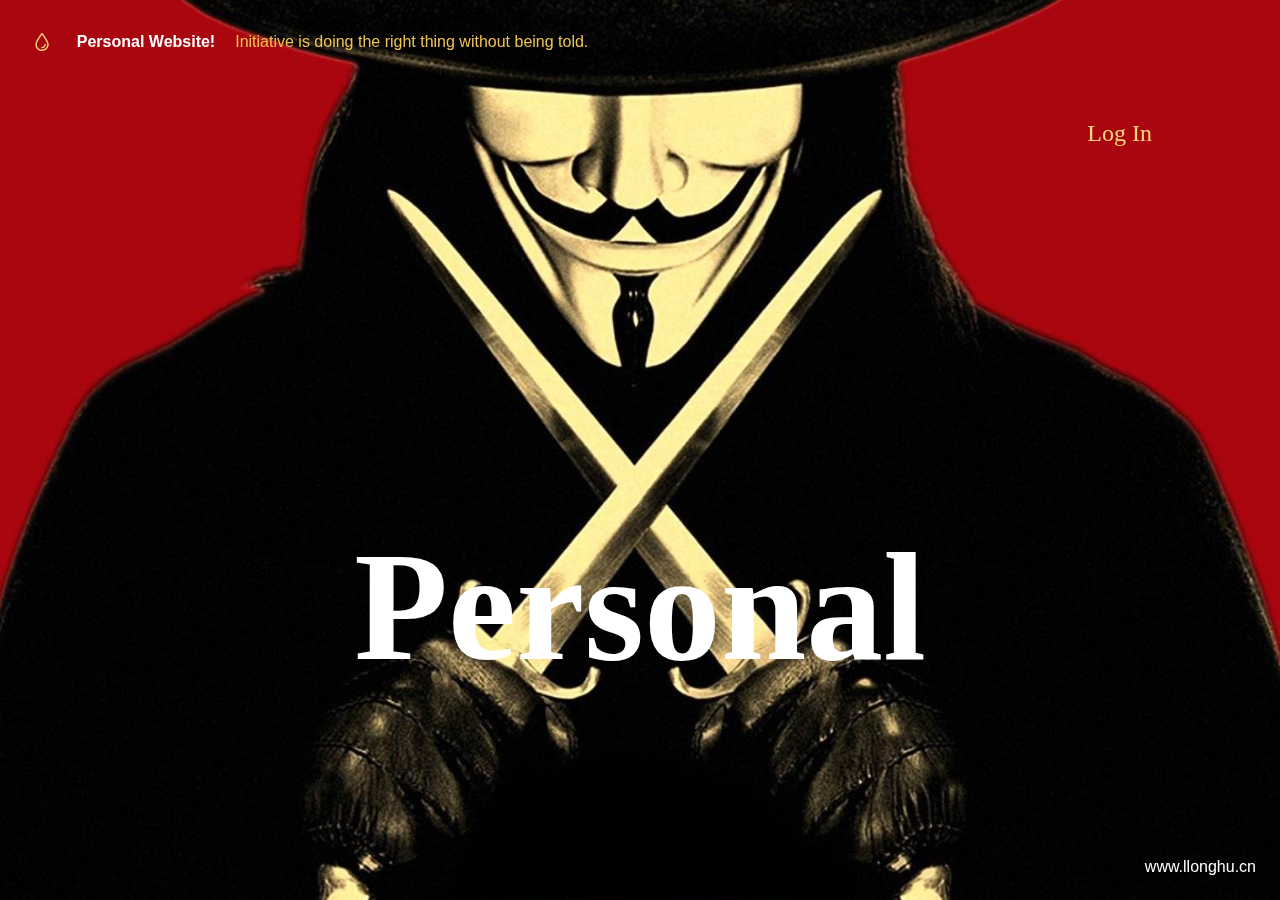
<file: index.html>
<!DOCTYPE html>
<html lang="zh">
<head>
	<meta charset="UTF-8">
	<meta http-equiv="X-UA-Compatible" content="IE=edge,chrome=1"> 
	<meta name="viewport" content="width=device-width, initial-scale=1.0">
	<title>PersonalResume</title>
	<link rel="stylesheet" type="text/css" href="css/base.css" />
	<link rel="stylesheet" type="text/css" href="css/demo1.css" />
	<link rel="shortcut icon" href="img/logo.PNG" type="image/x-icon" /> 
	<script>document.documentElement.className="js";var supportsCssVars=function(){var e,t=document.createElement("style");return t.innerHTML="root: { --tmp-var: bold; }",document.head.appendChild(t),e=!!(window.CSS&&window.CSS.supports&&window.CSS.supports("font-weight","var(--tmp-var)")),t.parentNode.removeChild(t),e};supportsCssVars()||alert("Please view this demo in a modern browser that supports CSS Variables.");</script>
</head>
	<body class="demo-1 loading">
		<svg class="hidden">
			<symbol id="icon-arrow" viewBox="0 0 24 24">
				<title>arrow</title>
				<polygon points="6.3,12.8 20.9,12.8 20.9,11.2 6.3,11.2 10.2,7.2 9,6 3.1,12 9,18 10.2,16.8 "/>
			</symbol>
			<symbol id="icon-drop" viewBox="0 0 24 24">
				<title>drop</title>
				<path d="M12,21c-3.6,0-6.6-3-6.6-6.6C5.4,11,10.8,4,11.4,3.2C11.6,3.1,11.8,3,12,3s0.4,0.1,0.6,0.3c0.6,0.8,6.1,7.8,6.1,11.2C18.6,18.1,15.6,21,12,21zM12,4.8c-1.8,2.4-5.2,7.4-5.2,9.6c0,2.9,2.3,5.2,5.2,5.2s5.2-2.3,5.2-5.2C17.2,12.2,13.8,7.3,12,4.8z"/><path d="M12,18.2c-0.4,0-0.7-0.3-0.7-0.7s0.3-0.7,0.7-0.7c1.3,0,2.4-1.1,2.4-2.4c0-0.4,0.3-0.7,0.7-0.7c0.4,0,0.7,0.3,0.7,0.7C15.8,16.5,14.1,18.2,12,18.2z"/>
			</symbol>
			<symbol id="icon-github" viewBox="0 0 32.6 31.8">
				<title>github</title>
				<path d="M16.3,0C7.3,0,0,7.3,0,16.3c0,7.2,4.7,13.3,11.1,15.5c0.8,0.1,1.1-0.4,1.1-0.8c0-0.4,0-1.4,0-2.8c-4.5,1-5.5-2.2-5.5-2.2c-0.7-1.9-1.8-2.4-1.8-2.4c-1.5-1,0.1-1,0.1-1c1.6,0.1,2.5,1.7,2.5,1.7c1.5,2.5,3.8,1.8,4.7,1.4c0.1-1.1,0.6-1.8,1-2.2c-3.6-0.4-7.4-1.8-7.4-8.1c0-1.8,0.6-3.2,1.7-4.4C7.4,10.7,6.8,9,7.7,6.8c0,0,1.4-0.4,4.5,1.7c1.3-0.4,2.7-0.5,4.1-0.5c1.4,0,2.8,0.2,4.1,0.5c3.1-2.1,4.5-1.7,4.5-1.7c0.9,2.2,0.3,3.9,0.2,4.3c1,1.1,1.7,2.6,1.7,4.4c0,6.3-3.8,7.6-7.4,8c0.6,0.5,1.1,1.5,1.1,3c0,2.2,0,3.9,0,4.5c0,0.4,0.3,0.9,1.1,0.8c6.5-2.2,11.1-8.3,11.1-15.5C32.6,7.3,25.3,0,16.3,0z"/>
			</symbol>
		</svg>
		<main>
			<div class="message">对不起，你的浏览器不支持 clip-path 属性！</div>
			<div class="content content--fixed">
				<header class="codrops-header">
					<div class="codrops-links">
						<a class="codrops-icon codrops-icon--drop" href="http://www.llonghu.cn/" title="首页"><svg class="icon icon--drop"><use xlink:href="#icon-drop"></use></svg></a>
					</div>
					<h1 class="codrops-header__title">Personal Website!</h1>
					<span class="info">Initiative is doing the right thing without being told.</span><!--主动性就是在没有人告诉时做正确的事情. -->
				</header>
				<nav class="demos">
					<a class="demo demo--current" href="index.html"><span>www.llonghu.cn</span></a>
				</nav>
			</div>
			<div class="content">
				<div class="glitch">
					<div class="glitch__img"></div>
					<div class="glitch__img"></div>
					<div class="glitch__img"></div>
					<div class="glitch__img"></div>
					<div class="glitch__img"></div>
				</div>
				<h2 class="content__title">Personal</h2>
				<p class="content__text"><a href="index1.html">Log In</a></p>
			</div>
		</main>
		<script src="js/imagesloaded.pkgd.min.js"></script>
		<script src="js/demo.js"></script>
</body>
</html>
</file>
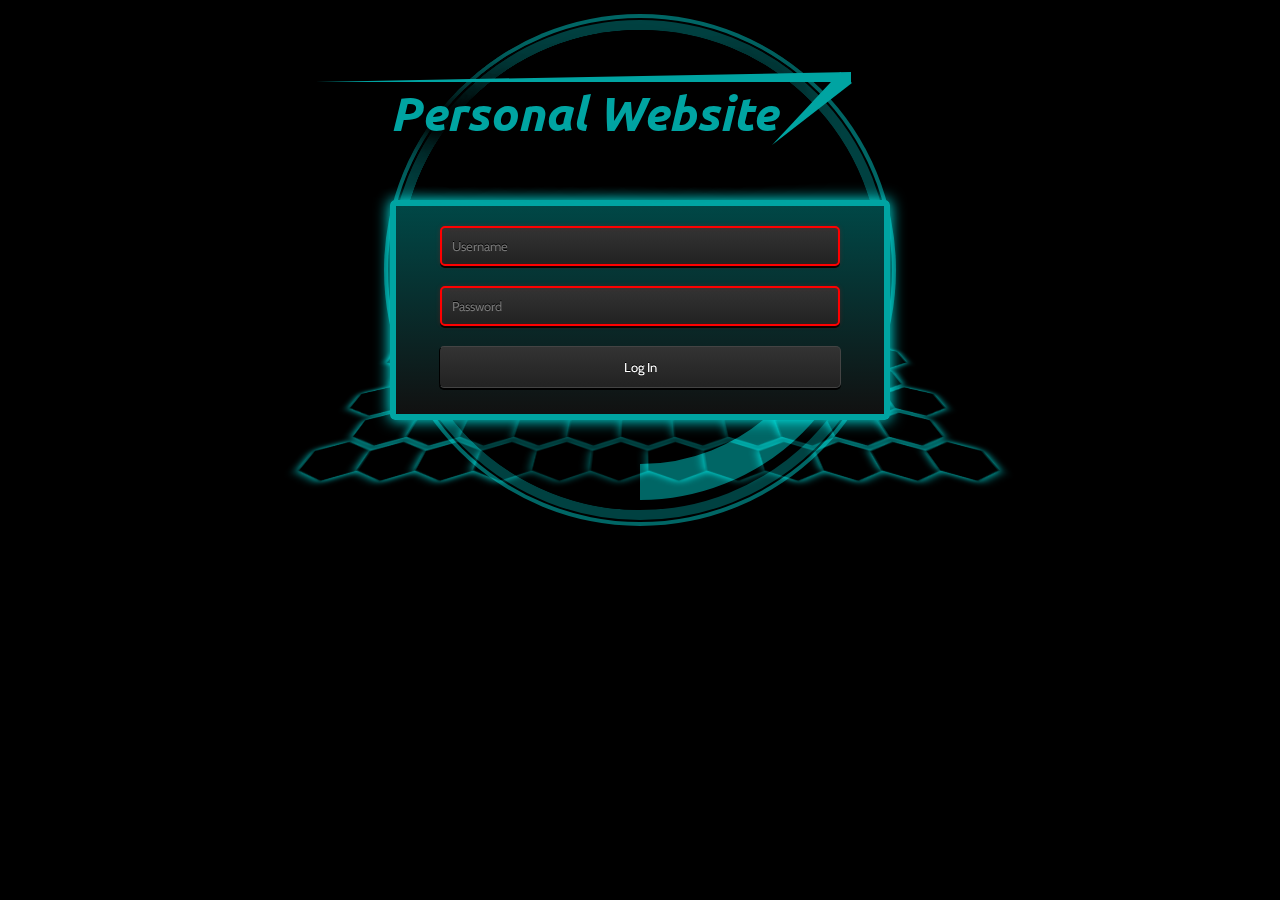
<file: index1.html>
<!doctype html>
<html lang="zh">
<head>
	<meta charset="UTF-8">
	<meta http-equiv="X-UA-Compatible" content="IE=edge,chrome=1"> 
	<meta name="viewport" content="width=device-width, initial-scale=1.0">
	<title>Personal Website</title>
	<link rel="stylesheet" type="text/css" href="css/normalize.css" />
	<link rel="stylesheet" type="text/css" href="css/default.css">
	<script src='js/prefixfree.min.js'></script>
	<link rel="stylesheet" type="text/css" href="css/styles.css">
	<link rel="shortcut icon" href="img/logo.PNG" type="image/x-icon" /> 
	<script type="text/javascript" src="js/jquery.js" ></script>
</head>
<body>
<div id="logo"> 
  <h1 class="hogo"><i>Personal Website</i></h1>
</div> 
<section class="stark-login">
  <form>	
    <div id="fade-box">
      <input type="text" name="username" id="username" placeholder="Username" required>
        <input type="password" name="password" id="password" placeholder="Password" required>
          <button class="btn1" type="button">Log In</button> 
        </div>
      </form>
      <div class="hexagons">
        <span>&#x2B22;</span>
        <span>&#x2B22;</span>
        <span>&#x2B22;</span>
        <span>&#x2B22;</span>
        <span>&#x2B22;</span>
        <span>&#x2B22;</span>
        <span>&#x2B22;</span>
        <span>&#x2B22;</span>
        <span>&#x2B22;</span>
        <span>&#x2B22;</span>
        <span>&#x2B22;</span>
        <span>&#x2B22;</span>
        <br>
          <span>&#x2B22;</span>
          <span>&#x2B22;</span>
          <span>&#x2B22;</span>
          <span>&#x2B22;</span>
          <span>&#x2B22;</span>
          <span>&#x2B22;</span>
          <span>&#x2B22;</span>
          <span>&#x2B22;</span>
          <span>&#x2B22;</span>
          <span>&#x2B22;</span>
          <span>&#x2B22;</span>
          <br>
            <span>&#x2B22;</span>
            <span>&#x2B22;</span>
            <span>&#x2B22;</span>
            <span>&#x2B22;</span> 
            <span>&#x2B22;</span>
            <span>&#x2B22;</span>
            <span>&#x2B22;</span>
            <span>&#x2B22;</span>
            <span>&#x2B22;</span>
            <span>&#x2B22;</span>
            <span>&#x2B22;</span>
            <span>&#x2B22;</span>
            
            <br>
              <span>&#x2B22;</span>
              <span>&#x2B22;</span>
              <span>&#x2B22;</span>
              <span>&#x2B22;</span>
              <span>&#x2B22;</span>
              <span>&#x2B22;</span>
              <span>&#x2B22;</span>
              <span>&#x2B22;</span>
              <span>&#x2B22;</span>
              <span>&#x2B22;</span>
              <span>&#x2B22;</span>
              <br>
                <span>&#x2B22;</span>
                <span>&#x2B22;</span>
                <span>&#x2B22;</span>
                <span>&#x2B22;</span>
                <span>&#x2B22;</span>
                <span>&#x2B22;</span>
                <span>&#x2B22;</span>
                <span>&#x2B22;</span>
                <span>&#x2B22;</span>
                <span>&#x2B22;</span>
                <span>&#x2B22;</span>
                <span>&#x2B22;</span>
              </div>      
        </section> 
    
        <div id="circle1">
          <div id="inner-cirlce1">
            <h2> </h2>
          </div>
        </div>
    <ul>
      <li></li>
      <li></li>
      <li></li>
      <li></li>
      <li></li>
    </ul>
	<header class="htmleaf-header">
		</header>
</body>
<script type="text/javascript">
	$(function () {
		$(".btn1").click(function(){
			var username = document.getElementById('username').value;
			var password = document.getElementById('password').value;
				if(username != 'llh') {
					alert("用户名不正确！");
				} else if(password != 'llonghu') {
					alert("密码不正确！");
				} else {
					location.href = "index2.html"
				}
		});
	})
</script>

</html>
</file>
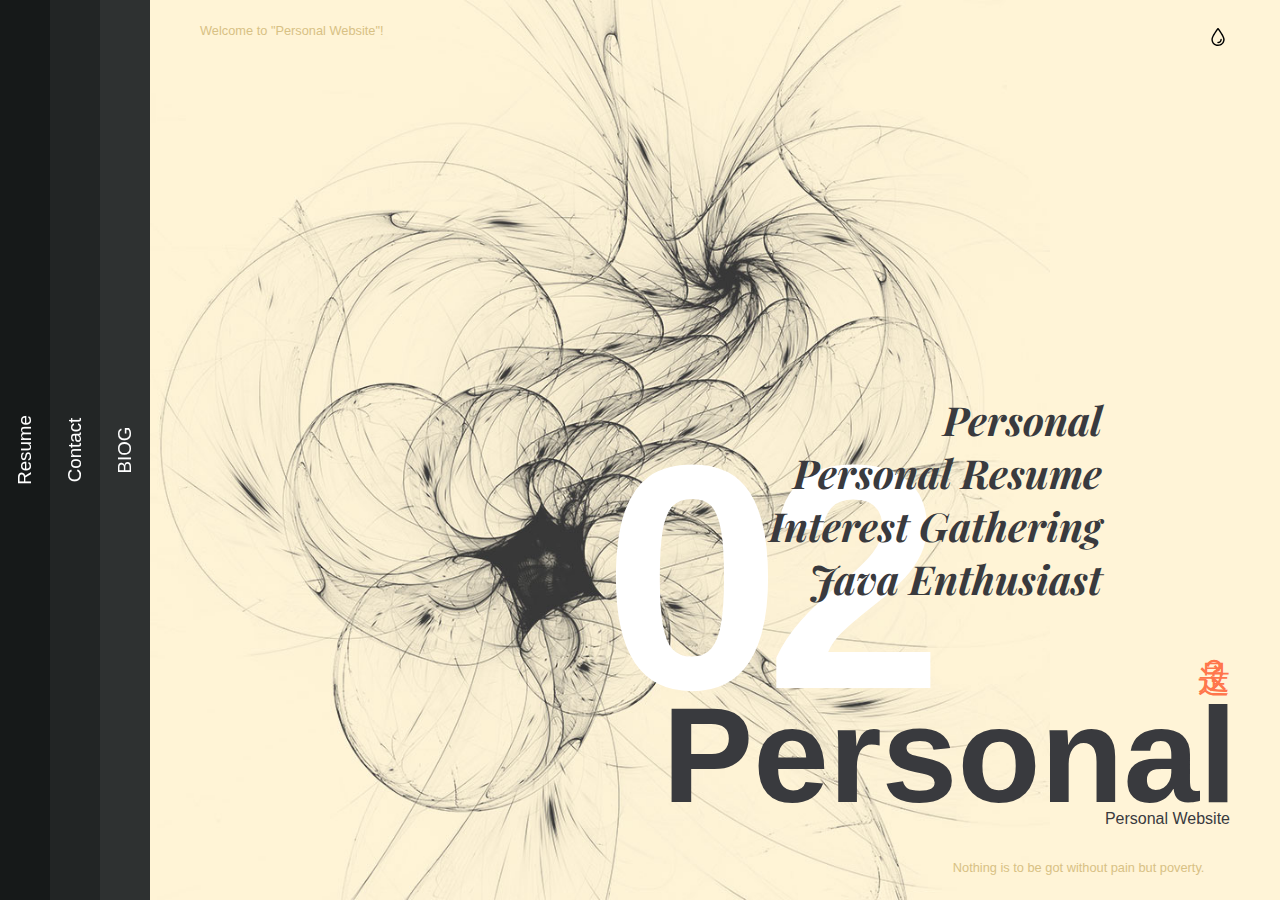
<file: index2.html>
<!DOCTYPE html>
<html lang="zh">
<head>
	<meta charset="UTF-8">
	<meta http-equiv="X-UA-Compatible" content="IE=edge,chrome=1"> 
	<meta name="viewport" content="width=device-width, initial-scale=1.0">
	<title>Personal Website</title>
	<link href="https://fonts.googleapis.com/css?family=Playfair+Display:700i" rel="stylesheet">
	<link rel="stylesheet" type="text/css" href="css/normalize.css" />
	<link rel="stylesheet" type="text/css" href="css/demo4.css" />
	<link rel="stylesheet" type="text/css" href="css/component.css" />
	<link rel="shortcut icon" href="img/logo.PNG" type="image/x-icon" /> 
	<script>document.documentElement.className = 'js';</script>
</head>
<body class="demo-2">
	<svg class="hidden">
		<symbol id="icon-arrow" viewBox="0 0 24 24">
			<title>arrow</title>
			<polygon points="6.3,12.8 20.9,12.8 20.9,11.2 6.3,11.2 10.2,7.2 9,6 3.1,12 9,18 10.2,16.8 "/>
		</symbol>
		<symbol id="icon-drop" viewBox="0 0 24 24">
			<title>drop</title>
			<path d="M12,21c-3.6,0-6.6-3-6.6-6.6C5.4,11,10.8,4,11.4,3.2C11.6,3.1,11.8,3,12,3s0.4,0.1,0.6,0.3c0.6,0.8,6.1,7.8,6.1,11.2C18.6,18.1,15.6,21,12,21zM12,4.8c-1.8,2.4-5.2,7.4-5.2,9.6c0,2.9,2.3,5.2,5.2,5.2s5.2-2.3,5.2-5.2C17.2,12.2,13.8,7.3,12,4.8z"/><path d="M12,18.2c-0.4,0-0.7-0.3-0.7-0.7s0.3-0.7,0.7-0.7c1.3,0,2.4-1.1,2.4-2.4c0-0.4,0.3-0.7,0.7-0.7c0.4,0,0.7,0.3,0.7,0.7C15.8,16.5,14.1,18.2,12,18.2z"/>
		</symbol>
		<symbol id="icon-caret" viewBox="0 0 24 24">
			<title>caret</title>
			<polygon points="15.7,16.6 11.1,12 15.7,7.4 14.3,6 8.3,12 14.3,18"/>
		</symbol>
		<symbol id="icon-menu" viewBox="0 0 24 24">
			<title>menu</title>
			<path d="M23.8,6H0.1V3h23.7V6z M23.8,10.5H0.1v3h23.7V10.5z M14.2,18h-14v3h14V18z"/>
		</symbol>
		<symbol id="icon-cross" viewBox="0 0 24 24">
			<title>cross</title>
			<path d="M14.1,12l7.3,7.3l-2.1,2.1L12,14.1l-7.3,7.3l-2.1-2.1L9.9,12L2.6,4.7l2.1-2.1L12,9.9l7.3-7.3l2.1,2.1L14.1,12z"/>
		</symbol>
	</svg>
	<main class="view">
		<div class="content">
			<div class="deco">
				<p class="deco__text">Welcome to "Personal Website"!</p>
			</div>
			<header class="codrops-header">
				<div class="codrops-links">
					<button class="btn btn--menu">
						<svg class="icon icon--menu"><use xlink:href="#icon-menu"></use></svg>
						<svg class="icon icon--cross"><use xlink:href="#icon-cross"></use></svg>
					</button>
					<a class="codrops-icon codrops-icon--drop" href="index.html" title="首页"><svg class="icon icon--drop"><use xlink:href="#icon-drop"></use></svg></a>
				</div>
				<p class="codrops-header__info">Personal<br/>Personal Resume<br/>Interest Gathering<br/>Java Enthusiast</p>
				<span class="codrops-header__deco">这是？</span>
				<h1 class="codrops-header__title">Personal</h1>
				<p class="codrops-header__tagline">Personal Website</p>
				<nav class="demos">
					<span class="demos__text">Nothing is to be got without pain but poverty.</span>
				</nav>
			</header>
		</div>
		<nav class="tabsnav tabsnav--vertical tabsnav--zeru">
			<div class="tabsnav__item">
				<div class="tabsnav__bar"></div>
				<h3 class="tabsnav__title">Resume</h3>
			</div>
			<div class="tabsnav__item">
				<div class="tabsnav__bar"></div>
				<h3 class="tabsnav__title">Contact</h3>
			</div>
			<div class="tabsnav__item">
				<div class="tabsnav__bar"></div>
				<h3 class="tabsnav__title">BIOG</h3>
			</div>
		</nav>
		<div class="tabscontent">
			<div class="tabscontent__item">
				<div class="column">
					<h3 class="column__title">有待开发</h3>
					<h4 class="column__text">&nbsp;&nbsp;尽请期待</h4>
				</div>
				<div class="column">
					<h3 class="column__title">05/22/2017</h3>
					<h4 class="column__text">geocentric</h4>
					<h4 class="column__text">neutrophil</h4>
					<h4 class="column__text">hematocrit</h4>
					<h4 class="column__text">ionization</h4>
					<h4 class="column__text">energetic</h4>
				</div>
			</div>
			<div class="tabscontent__item">
				<div class="column">
					<h3 class="column__title">联系方式</h3>
					<h4 class="column__text">私人邮箱：</h4>
					<h4 class="column__text">&nbsp;&nbsp;llonghu1@163.com</h4>
					<h4 class="column__text">QQ:</h4>
					<h4 class="column__text">&nbsp;&nbsp;3020130690</h4>
				</div>
				<div class="column">
					<h3 class="column__title">如果你能看到这里</h3>
					<h4 class="column__text">&nbsp;那</h4>
					<h4 class="column__text">&nbsp;&nbsp;咱们聊聊</h4>
				</div>
			</div>
			<div class="tabscontent__item">
				<!--<div class="column">
					<h3 class="column__title">03/11/2017</h3>
					<h4 class="column__text">实施</h4>
					<h4 class="column__text">velocity</h4>
					<h4 class="column__text">ionization</h4>
					<h4 class="column__text">geocentric</h4>
					<h4 class="column__text">magnitude</h4>
				</div>-->
				<div class="column">
					<h3 class="column__title">技术博客</h3>
					<a href="https://www.cnblogs.com/javallh"><h4 class="column__text">点击前往</h4></a>
				</div>
				
			</div>
			<button class="btn btn--back"><svg class="icon icon--caret"><use xlink:href="#icon-caret"></use></svg></button>
		</div>
	</main>
	
	<script src="js/anime.min.js"></script>
	<script src="js/enquire.min.js"></script>
	<script src="js/tabsnav.js"></script>
	<script src="js/demo2.js"></script>
</body>
</html>
</file>
<file: css/base.css>
article,aside,details,figcaption,figure,footer,header,hgroup,main,nav,section,summary{display:block;}audio,canvas,video{display:inline-block;}audio:not([controls]){display:none;height:0;}[hidden]{display:none;}html{font-family:sans-serif;-ms-text-size-adjust:100%;-webkit-text-size-adjust:100%;}body{margin:0;}a:focus{outline:thin dotted;}a:active,a:hover{outline:0;}h1{font-size:2em;margin:0.67em 0;}abbr[title]{border-bottom:1px dotted;}b,strong{font-weight:bold;}dfn{font-style:italic;}hr{-moz-box-sizing:content-box;box-sizing:content-box;height:0;}mark{background:#ff0;color:#000;}code,kbd,pre,samp{font-family:monospace,serif;font-size:1em;}pre{white-space:pre-wrap;}q{quotes:"\201C" "\201D" "\2018" "\2019";}small{font-size:80%;}sub,sup{font-size:75%;line-height:0;position:relative;vertical-align:baseline;}sup{top:-0.5em;}sub{bottom:-0.25em;}img{border:0;}svg:not(:root){overflow:hidden;}figure{margin:0;}fieldset{border:1px solid #c0c0c0;margin:0 2px;padding:0.35em 0.625em 0.75em;}legend{border:0;padding:0;}button,input,select,textarea{font-family:inherit;font-size:100%;margin:0;}button,input{line-height:normal;}button,select{text-transform:none;}button,html input[type="button"],input[type="reset"],input[type="submit"]{-webkit-appearance:button;cursor:pointer;}button[disabled],html input[disabled]{cursor:default;}input[type="checkbox"],input[type="radio"]{box-sizing:border-box;padding:0;}input[type="search"]{-webkit-appearance:textfield;-moz-box-sizing:content-box;-webkit-box-sizing:content-box;box-sizing:content-box;}input[type="search"]::-webkit-search-cancel-button,input[type="search"]::-webkit-search-decoration{-webkit-appearance:none;}button::-moz-focus-inner,input::-moz-focus-inner{border:0;padding:0;}textarea{overflow:auto;vertical-align:top;}table{border-collapse:collapse;border-spacing:0;}
*,
*::after,
*::before {
	box-sizing: border-box;
}

html {
	background: #1d2121;
}

body {
	font-family: -apple-system, BlinkMacSystemFont, "Segoe UI", Helvetica, Arial, sans-serif;
	min-height: 100vh;
	color: #57585c;
	color: var(--color-text);
	background-color: #fff;
	background-color: var(--color-bg);
	-webkit-font-smoothing: antialiased;
	-moz-osx-font-smoothing: grayscale;
}

/* Fade effect */
.js body {
	opacity: 0;
	transition: opacity 0.3s;
}

.js body.render {
	opacity: 1;
}

/* Page Loader */
.js .loading::before {
	content: '';
	position: fixed;
	z-index: 100000;
	top: 0;
	left: 0;
	width: 100%;
	height: 100%;
	background: var(--color-bg);
}

.js .loading::after {
	content: '';
	position: fixed;
	z-index: 100000;
	top: 50%;
	left: 50%;
	width: 60px;
	height: 60px;
	margin: -30px 0 0 -30px;
	pointer-events: none;
	border-radius: 50%;
	opacity: 0.4;
	background: var(--color-link);
	animation: loaderAnim 0.7s linear infinite alternate forwards;
}

@keyframes loaderAnim {
	to {
		opacity: 1;
		transform: scale3d(0.5,0.5,1);
	}
}

a {
	text-decoration: none;
	color: var(--color-link);
	outline: none;
}

a:hover,
a:focus {
	color: var(--color-link-hover);
	outline: none;
}

.hidden {
	position: absolute;
	overflow: hidden;
	width: 0;
	height: 0;
	pointer-events: none;
}

.message {
	position: relative;
	z-index: 100;
	padding: 1.5em 1em;
	font-size: 0.85em;
	font-weight: bold;
	text-align: center;
	color: var(--color-bg);
	background: var(--color-text);
}

@supports(-webkit-clip-path: polygon(0 0, 100% 0, 100% 75%, 0 100%)) or (clip-path: polygon(0 0, 100% 0, 100% 75%, 0 100%)) {
	.message {
		display: none;
	}
}

/* Icons */
.icon {
	display: block;
	width: 1.5em;
	height: 1.5em;
	margin: 0 auto;
	fill: currentColor;
}

.icon--keyboard {
	display: none;
}

main {
	position: relative;
	width: 100%;
}

.content {
	position: relative;
	display: flex;
	justify-content: center;
	align-items: center;
	margin: 0 auto;
	min-height: 100vh;
}

.content--fixed {
	position: fixed;
	z-index: 10000;
	top: 0;
	left: 0;
	display: grid;
	align-content: space-between;
	width: 100%;
	max-width: none;
	min-height: 0;
	height: 100vh;
	padding: 1.5em;
	pointer-events: none;
	grid-template-columns: 50% 50%;
	grid-template-rows: auto auto 4em;
	grid-template-areas: 'header header'
	'... ...'
	'github demos';
}

.content--fixed a {
	pointer-events: auto;
}

.content--top {
	padding: 1.5em 2em 1.5em 1.5em;
	justify-content: flex-start;
	min-height: 0;
	position: relative;
}

/* Header */
.codrops-header {
	position: relative;
	z-index: 100;
	display: flex;
	flex-direction: row;
	align-items: flex-start;
	align-items: center;
	align-self: start;
	grid-area: header;
	justify-self: start;
}

.demo-2 .codrops-header {
	justify-self: stretch;
}

.codrops-header__title {
	font-size: 1em;
	font-weight: bold;
	margin: 0;
}

.info {
	margin: 0 0 0 1.25em;
	color: var(--color-info);
}

.github {
	display: block;
	align-self: end;
	grid-area: github;
	justify-self: start;
}

.content--top .github {
	align-self: center;
	margin: 0 1em 0 auto;
}

.demos {
	position: relative;
	display: block;
	align-self: end;
	text-align: right;
	grid-area: demos;
}

.content--top .demos {
	align-self: center;
}

.demo {
	margin: 0 0 0 1em;
}

.demo:hover,
.demo:focus {
	opacity: 0.5;
}

.demo span {
	white-space: nowrap;
	pointer-events: none;
}

a.demo--current {
	pointer-events: none;
	color: var(--color-link-hover);
}

/* Top Navigation Style */
.codrops-links {
	position: relative;
	display: flex;
	justify-content: center;
	margin: 0 1em 0 0;
	text-align: center;
	white-space: nowrap;
}

.codrops-icon {
	display: inline-block;
	margin: 0.15em;
	padding: 0.25em;
}

@media screen and (max-width: 55em) {
	.message {
		display: block;
	}
	.content {
		flex-direction: column;
		height: auto;
		min-height: 0;
	}
	.content--fixed {
		position: relative;
		z-index: 1000;
		display: block;
		padding: 0.85em;
	}
	.codrops-header {
		flex-direction: column;
		align-items: center;
		align-self: center;
	}
	.codrops-header__title {
		font-weight: bold;
		padding-bottom: 0.25em;
		text-align: center;
	}
	.github {
		display: block;
		margin: 1em auto;
	}
	.content--top .github {
	    margin: 1em 0;
	}
	.codrops-links {
		margin: 0;
	}
	.demos {
		text-align: center;
	}
	.demo {
		margin: 0 0.5em;
	}
}
</file>
<file: css/demo1.css>
.demo-1 {
	--color-text: #fff;
	--color-bg: #000;
	--color-link: #f9d77e;
	--color-link-hover: #fff;
	--color-info: #efc453;
	--glitch-width: 100vw;
	--glitch-height: 100vh;
	--gap-horizontal: 10px;
	--gap-vertical: 5px;
	--time-anim: 4s;
	--delay-anim: 2s;
	--blend-mode-1: none;
	--blend-mode-2: none;
	--blend-mode-3: none;
	--blend-mode-4: none;
	--blend-mode-5: overlay;
	--blend-color-1: transparent;
	--blend-color-2: transparent;
	--blend-color-3: transparent;
	--blend-color-4: transparent;
	--blend-color-5: #af4949;
}

.imgloaded .content__title,
.imgloaded .content__text {
	animation-name: glitch-anim-text;
	animation-duration: var(--time-anim);
	animation-timing-function: linear;
	animation-iteration-count: infinite;
}

.content__title {
	font-size: 12vw;
	margin: 35vh 0 0 0;
	position: relative;
	font-family: 'Playfair Display', serif;
	animation-delay: calc(var(--delay-anim) + var(--time-anim) * 0.2);
}

.content__text {
	font-family: 'IM Fell English', serif;
	position: absolute;
	font-size: 1.5em;
	top: 4em;
	right: 10vw;
	max-width: 500px;
	text-align: right;
	font-weight: 400;
	animation-delay: calc(var(--delay-anim) + var(--time-anim) * 0.25);
}

@media screen and (max-width: 55em) {
	.content__text {
		position: relative;
		right: auto;
		top: auto;
		font-size: 1.25em;
		padding: 0 1em;
		text-align: center;
	}
}

/* Glitch styles */
.glitch {
	position: absolute;
	top: 0;
	left: 0;
	width: var(--glitch-width);
	height: var(--glitch-height);
	overflow: hidden;
}

.glitch__img {
	position: absolute;
	top: calc(-1 * var(--gap-vertical));
	left: calc(-1 * var(--gap-horizontal));
	width: calc(100% + var(--gap-horizontal) * 2);
	height: calc(100% + var(--gap-vertical) * 2);
	background: url(../img/3.jpg) no-repeat 50% 0;
	background-color: var(--blend-color-1);
	background-size: cover;
	transform: translate3d(0,0,0);
	background-blend-mode: var(--blend-mode-1);
}

.glitch__img:nth-child(n+2) {
	opacity: 0;
}

.imgloaded .glitch__img:nth-child(n+2) {
	animation-duration: var(--time-anim);
	animation-delay: var(--delay-anim);
	animation-timing-function: linear;
	animation-iteration-count: infinite;
}

.imgloaded .glitch__img:nth-child(2) {
	background-color: var(--blend-color-2);
	background-blend-mode: var(--blend-mode-2);
	animation-name: glitch-anim-1;
}

.imgloaded .glitch__img:nth-child(3) {
	background-color: var(--blend-color-3);
	background-blend-mode: var(--blend-mode-3);
	animation-name: glitch-anim-2;
}

.imgloaded .glitch__img:nth-child(4) {
	background-color: var(--blend-color-4);
	background-blend-mode: var(--blend-mode-4);
	animation-name: glitch-anim-3;
}

.imgloaded .glitch__img:nth-child(5) {
	background-color: var(--blend-color-5);
	background-blend-mode: var(--blend-mode-5);
	animation-name: glitch-anim-flash;
}

/* Animations */

@keyframes glitch-anim-1 {
	0% { 
		opacity: 1;
		transform: translate3d(var(--gap-horizontal),0,0);
		-webkit-clip-path: polygon(0 2%, 100% 2%, 100% 5%, 0 5%);
		clip-path: polygon(0 2%, 100% 2%, 100% 5%, 0 5%);
	}
	2% {
		-webkit-clip-path: polygon(0 15%, 100% 15%, 100% 15%, 0 15%);
		clip-path: polygon(0 15%, 100% 15%, 100% 15%, 0 15%);
	}
	4% {
		-webkit-clip-path: polygon(0 10%, 100% 10%, 100% 20%, 0 20%);
		clip-path: polygon(0 10%, 100% 10%, 100% 20%, 0 20%);
	}
	6% {
		-webkit-clip-path: polygon(0 1%, 100% 1%, 100% 2%, 0 2%);
		clip-path: polygon(0 1%, 100% 1%, 100% 2%, 0 2%);
	}
	8% {
		-webkit-clip-path: polygon(0 33%, 100% 33%, 100% 33%, 0 33%);
		clip-path: polygon(0 33%, 100% 33%, 100% 33%, 0 33%);
	}
	10% {
		-webkit-clip-path: polygon(0 44%, 100% 44%, 100% 44%, 0 44%);
		clip-path: polygon(0 44%, 100% 44%, 100% 44%, 0 44%);
	}
	12% {
		-webkit-clip-path: polygon(0 50%, 100% 50%, 100% 20%, 0 20%);
		clip-path: polygon(0 50%, 100% 50%, 100% 20%, 0 20%);
	}
	14% {
		-webkit-clip-path: polygon(0 70%, 100% 70%, 100% 70%, 0 70%);
		clip-path: polygon(0 70%, 100% 70%, 100% 70%, 0 70%);
	}
	16% {
		-webkit-clip-path: polygon(0 80%, 100% 80%, 100% 80%, 0 80%);
		clip-path: polygon(0 80%, 100% 80%, 100% 80%, 0 80%);
	}
	18% {
		-webkit-clip-path: polygon(0 50%, 100% 50%, 100% 55%, 0 55%);
		clip-path: polygon(0 50%, 100% 50%, 100% 55%, 0 55%);
	}
	20% {
		-webkit-clip-path: polygon(0 70%, 100% 70%, 100% 80%, 0 80%);
		clip-path: polygon(0 70%, 100% 70%, 100% 80%, 0 80%);
	}
	21.9% {
		opacity: 1;
		transform: translate3d(var(--gap-horizontal),0,0);
	}
	22%, 100% {
		opacity: 0;
		transform: translate3d(0,0,0);
		-webkit-clip-path: polygon(0 0, 0 0, 0 0, 0 0);
		clip-path: polygon(0 0, 0 0, 0 0, 0 0);
	}
}

@keyframes glitch-anim-2 {
	0% { 
		opacity: 1;
		transform: translate3d(calc(-1 * var(--gap-horizontal)),0,0);
		-webkit-clip-path: polygon(0 25%, 100% 25%, 100% 30%, 0 30%);
		clip-path: polygon(0 25%, 100% 25%, 100% 30%, 0 30%);
	}
	3% {
		-webkit-clip-path: polygon(0 3%, 100% 3%, 100% 3%, 0 3%);
		clip-path: polygon(0 3%, 100% 3%, 100% 3%, 0 3%);
	}
	5% {
		-webkit-clip-path: polygon(0 5%, 100% 5%, 100% 20%, 0 20%);
		clip-path: polygon(0 5%, 100% 5%, 100% 20%, 0 20%);
	}
	7% {
		-webkit-clip-path: polygon(0 20%, 100% 20%, 100% 20%, 0 20%);
		clip-path: polygon(0 20%, 100% 20%, 100% 20%, 0 20%);
	}
	9% {
		-webkit-clip-path: polygon(0 40%, 100% 40%, 100% 40%, 0 40%);
		clip-path: polygon(0 40%, 100% 40%, 100% 40%, 0 40%);
	}
	11% {
		-webkit-clip-path: polygon(0 52%, 100% 52%, 100% 59%, 0 59%);
		clip-path: polygon(0 52%, 100% 52%, 100% 59%, 0 59%);
	}
	13% {
		-webkit-clip-path: polygon(0 60%, 100% 60%, 100% 60%, 0 60%);
		clip-path: polygon(0 60%, 100% 60%, 100% 60%, 0 60%);
	}
	15% {
		-webkit-clip-path: polygon(0 75%, 100% 75%, 100% 75%, 0 75%);
		clip-path: polygon(0 75%, 100% 75%, 100% 75%, 0 75%);
	}
	17% {
		-webkit-clip-path: polygon(0 65%, 100% 65%, 100% 40%, 0 40%);
		clip-path: polygon(0 65%, 100% 65%, 100% 40%, 0 40%);
	}
	19% {
		-webkit-clip-path: polygon(0 45%, 100% 45%, 100% 50%, 0 50%);
		clip-path: polygon(0 45%, 100% 45%, 100% 50%, 0 50%);
	}
	20% {
		-webkit-clip-path: polygon(0 14%, 100% 14%, 100% 33%, 0 33%);
		clip-path: polygon(0 14%, 100% 14%, 100% 33%, 0 33%);
	}
	21.9% {
		opacity: 1;
		transform: translate3d(calc(-1 * var(--gap-horizontal)),0,0);
	}
	22%, 100% {
		opacity: 0;
		transform: translate3d(0,0,0);
		-webkit-clip-path: polygon(0 0, 0 0, 0 0, 0 0);
		clip-path: polygon(0 0, 0 0, 0 0, 0 0);
	}
}

@keyframes glitch-anim-3 {
	0% { 
		opacity: 1;
		transform: translate3d(0, calc(-1 * var(--gap-vertical)), 0) scale3d(-1,-1,1);
		-webkit-clip-path: polygon(0 1%, 100% 1%, 100% 3%, 0 3%);
		clip-path: polygon(0 1%, 100% 1%, 100% 3%, 0 3%);
	}
	1.5% {
		-webkit-clip-path: polygon(0 10%, 100% 10%, 100% 9%, 0 9%);
		clip-path: polygon(0 10%, 100% 10%, 100% 9%, 0 9%);
	}
	2% {
		-webkit-clip-path: polygon(0 5%, 100% 5%, 100% 6%, 0 6%);
		clip-path: polygon(0 5%, 100% 5%, 100% 6%, 0 6%);
	}
	2.5% {
		-webkit-clip-path: polygon(0 20%, 100% 20%, 100% 20%, 0 20%);
		clip-path: polygon(0 20%, 100% 20%, 100% 20%, 0 20%);
	}
	3% {
		-webkit-clip-path: polygon(0 10%, 100% 10%, 100% 10%, 0 10%);
		clip-path: polygon(0 10%, 100% 10%, 100% 10%, 0 10%);
	}
	5% {
		-webkit-clip-path: polygon(0 30%, 100% 30%, 100% 25%, 0 25%);
		clip-path: polygon(0 30%, 100% 30%, 100% 25%, 0 25%);
	}
	5.5% {
		-webkit-clip-path: polygon(0 15%, 100% 15%, 100% 16%, 0 16%);
		clip-path: polygon(0 15%, 100% 15%, 100% 16%, 0 16%);
	}
	7% {
		-webkit-clip-path: polygon(0 40%, 100% 40%, 100% 39%, 0 39%);
		clip-path: polygon(0 40%, 100% 40%, 100% 39%, 0 39%);
	}
	8% {
		-webkit-clip-path: polygon(0 20%, 100% 20%, 100% 21%, 0 21%);
		clip-path: polygon(0 20%, 100% 20%, 100% 21%, 0 21%);
	}
	9% {
		-webkit-clip-path: polygon(0 60%, 100% 60%, 100% 55%, 0 55%);
		clip-path: polygon(0 60%, 100% 60%, 100% 55%, 0 55%);
	}
	10.5% {
		-webkit-clip-path: polygon(0 30%, 100% 30%, 100% 31%, 0 31%);
		clip-path: polygon(0 30%, 100% 30%, 100% 31%, 0 31%);
	}
	11% {
		-webkit-clip-path: polygon(0 70%, 100% 70%, 100% 69%, 0 69%);
		clip-path: polygon(0 70%, 100% 70%, 100% 69%, 0 69%);
	}
	13% {
		-webkit-clip-path: polygon(0 40%, 100% 40%, 100% 41%, 0 41%);
		clip-path: polygon(0 40%, 100% 40%, 100% 41%, 0 41%);
	}
	14% {
		-webkit-clip-path: polygon(0 80%, 100% 80%, 100% 75%, 0 75%);
		clip-path: polygon(0 80%, 100% 80%, 100% 75%, 0 75%);
	}
	14.5% {
		-webkit-clip-path: polygon(0 50%, 100% 50%, 100% 51%, 0 51%);
		clip-path: polygon(0 50%, 100% 50%, 100% 51%, 0 51%);
	}
	15% {
		-webkit-clip-path: polygon(0 90%, 100% 90%, 100% 90%, 0 90%);
		clip-path: polygon(0 90%, 100% 90%, 100% 90%, 0 90%);
	}
	16% {
		-webkit-clip-path: polygon(0 60%, 100% 60%, 100% 60%, 0 60%);
		clip-path: polygon(0 60%, 100% 60%, 100% 60%, 0 60%);
	}
	18% {
		-webkit-clip-path: polygon(0 100%, 100% 100%, 100% 99%, 0 99%);
		clip-path: polygon(0 100%, 100% 100%, 100% 99%, 0 99%);
	}
	20% {
		-webkit-clip-path: polygon(0 70%, 100% 70%, 100% 71%, 0 71%);
		clip-path: polygon(0 70%, 100% 70%, 100% 71%, 0 71%);
	}
	21.9% {
		opacity: 1;
		transform: translate3d(0, calc(-1 * var(--gap-vertical)), 0) scale3d(-1,-1,1);
	}
	22%, 100% {
		opacity: 0;
		transform: translate3d(0,0,0);
		-webkit-clip-path: polygon(0 0, 0 0, 0 0, 0 0);
		clip-path: polygon(0 0, 0 0, 0 0, 0 0);
	}
}

@keyframes glitch-anim-text {
	0% { 
		transform: translate3d(calc(-1 * var(--gap-horizontal)),0,0) scale3d(-1,-1,1);
		-webkit-clip-path: polygon(0 20%, 100% 20%, 100% 21%, 0 21%);
		clip-path: polygon(0 20%, 100% 20%, 100% 21%, 0 21%);
	}
	2% {
		-webkit-clip-path: polygon(0 33%, 100% 33%, 100% 33%, 0 33%);
		clip-path: polygon(0 33%, 100% 33%, 100% 33%, 0 33%);
	}
	4% {
		-webkit-clip-path: polygon(0 44%, 100% 44%, 100% 44%, 0 44%);
		clip-path: polygon(0 44%, 100% 44%, 100% 44%, 0 44%);
	}
	5% {
		-webkit-clip-path: polygon(0 50%, 100% 50%, 100% 20%, 0 20%);
		clip-path: polygon(0 50%, 100% 50%, 100% 20%, 0 20%);
	}
	6% {
		-webkit-clip-path: polygon(0 70%, 100% 70%, 100% 70%, 0 70%);
		clip-path: polygon(0 70%, 100% 70%, 100% 70%, 0 70%);
	}
	7% {
		-webkit-clip-path: polygon(0 80%, 100% 80%, 100% 80%, 0 80%);
		clip-path: polygon(0 80%, 100% 80%, 100% 80%, 0 80%);
	}
	8% {
		-webkit-clip-path: polygon(0 50%, 100% 50%, 100% 55%, 0 55%);
		clip-path: polygon(0 50%, 100% 50%, 100% 55%, 0 55%);
	}
	9% {
		-webkit-clip-path: polygon(0 70%, 100% 70%, 100% 80%, 0 80%);
		clip-path: polygon(0 70%, 100% 70%, 100% 80%, 0 80%);
	}
	9.9% {
		transform: translate3d(calc(-1 * var(--gap-horizontal)),0,0) scale3d(-1,-1,1);
	}
	10%, 100% {
		transform: translate3d(0,0,0) scale3d(1,1,1);
		-webkit-clip-path: polygon(0 0, 100% 0, 100% 100%, 0% 100%);
		clip-path: polygon(0 0, 100% 0, 100% 100%, 0% 100%);
	}
}

/* Flash */
@keyframes glitch-anim-flash {
	0%, 5% { 
		opacity: 0.2; 
		transform: translate3d(var(--gap-horizontal), var(--gap-vertical), 0);
	}
	5.5%, 100% {
		opacity: 0;
		transform: translate3d(0, 0, 0);
	}
}
</file>
<file: css/default.css>
@font-face {
	font-family: 'icomoon';
	src:url('../fonts/icomoon.eot?rretjt');
	src:url('../fonts/icomoon.eot?#iefixrretjt') format('embedded-opentype'),
		url('../fonts/icomoon.woff?rretjt') format('woff'),
		url('../fonts/icomoon.ttf?rretjt') format('truetype'),
		url('../fonts/icomoon.svg?rretjt#icomoon') format('svg');
	font-weight: normal;
	font-style: normal;
}

[class^="icon-"], [class*=" icon-"] {
	font-family: 'icomoon';
	speak: none;
	font-style: normal;
	font-weight: normal;
	font-variant: normal;
	text-transform: none;
	line-height: 1;

	/* Better Font Rendering =========== */
	-webkit-font-smoothing: antialiased;
	-moz-osx-font-smoothing: grayscale;
}

body, html { padding: 0; margin: 0;}


/* Clearfix hack by Nicolas Gallagher: http://nicolasgallagher.com/micro-clearfix-hack/ */
.clearfix:before,
.clearfix:after {
	content: " ";
	display: table;
}

.clearfix:after {
	clear: both;
}

body{
	font-family: "Segoe UI", "Lucida Grande", Helvetica, Arial, "Microsoft YaHei", FreeSans, Arimo, "Droid Sans", "wenquanyi micro hei", "Hiragino Sans GB", "Hiragino Sans GB W3", "FontAwesome", sans-serif;
}
a{color: #2fa0ec;text-decoration: none;outline: none;}
a:hover,a:focus{color:#74777b;}

.htmleaf-container{
	margin: 0 auto;
	overflow: hidden;
}


.bgcolor-1 { background: #f0efee; }
.bgcolor-2 { background: #f9f9f9; }
.bgcolor-3 { background: #e8e8e8; }/*light grey*/
.bgcolor-4 { background: #2f3238; color: #fff; }/*Dark grey*/
.bgcolor-5 { background: #df6659; color: #521e18; }/*pink1*/
.bgcolor-6 { background: #2fa8ec; }/*sky blue*/
.bgcolor-7 { background: #d0d6d6; }/*White tea*/
.bgcolor-8 { background: #3d4444; color: #fff; }/*Dark grey2*/
.bgcolor-9 { background: #ef3f52; color: #fff;}/*pink2*/
.bgcolor-10{ background: #64448f; color: #fff;}/*Violet*/
.bgcolor-11{ background: #3755ad; color: #fff;}/*dark blue*/
.bgcolor-12{ background: #3498DB; color: #fff;}/*light blue*/
/* Header */
.htmleaf-header{
	padding: 1em 190px 1em;
	letter-spacing: -1px;
	text-align: center;
}
.htmleaf-header h1 {
	color: #fff;
	font-weight: 600;
	font-size: 3.5em;
	line-height: 1;
	margin-bottom: 0;
	font-family: "Segoe UI", "Lucida Grande", Helvetica, Arial, "Microsoft YaHei", FreeSans, Arimo, "Droid Sans", "wenquanyi micro hei", "Hiragino Sans GB", "Hiragino Sans GB W3", "FontAwesome", sans-serif;
}
.htmleaf-header h1 span {
	font-family: "Segoe UI", "Lucida Grande", Helvetica, Arial, "Microsoft YaHei", FreeSans, Arimo, "Droid Sans", "wenquanyi micro hei", "Hiragino Sans GB", "Hiragino Sans GB W3", "FontAwesome", sans-serif;
	display: block;
	font-size: 60%;
	font-weight: 400;
	padding: 0.8em 0 0.5em 0;
	color: #c3c8cd;
}
/*nav*/
.htmleaf-demo a{color: #1d7db1;text-decoration: none;}
.htmleaf-demo{width: 100%;padding-bottom: 1.2em;}
.htmleaf-demo a{display: inline-block;margin: 0.5em;padding: 0.6em 1em;border: 3px solid #1d7db1;font-weight: 700;}
.htmleaf-demo a:hover{opacity: 0.6;}
.htmleaf-demo a.current{background:#1d7db1;color: #fff; }
/* Top Navigation Style */
.htmleaf-links {
	position: relative;
	display: inline-block;
	white-space: nowrap;
	font-size: 2.5em;
	text-align: center;
}

.htmleaf-links::after {
	position: absolute;
	top: 0;
	left: 50%;
	margin-left: -1px;
	width: 2px;
	height: 100%;
	background: #dbdbdb;
	content: '';
	-webkit-transform: rotate3d(0,0,1,22.5deg);
	transform: rotate3d(0,0,1,22.5deg);
}

.htmleaf-icon {
	display: inline-block;
	margin: 0.5em;
	padding: 0em 0;
	width: 1.5em;
	text-decoration: none;
}

.htmleaf-icon span {
	display: none;
}

.htmleaf-icon:before {
	margin: 0 5px;
	text-transform: none;
	font-weight: normal;
	font-style: normal;
	font-variant: normal;
	font-family: 'icomoon';
	line-height: 1;
	speak: none;
	-webkit-font-smoothing: antialiased;
}
/* footer */
.htmleaf-footer{width: 100%;padding-top: 10px;}
.htmleaf-small{font-size: 0.8em;}
.center{text-align: center;}
/****/
.related {
	color: #fff;
	background: #333;
	text-align: center;
	font-size: 1.25em;
	padding: 0.5em 0;
	overflow: hidden;
}

.related > a {
	vertical-align: top;
	width: calc(100% - 20px);
	max-width: 340px;
	display: inline-block;
	text-align: center;
	margin: 20px 10px;
	padding: 25px;
	font-family: "Segoe UI", "Lucida Grande", Helvetica, Arial, "Microsoft YaHei", FreeSans, Arimo, "Droid Sans", "wenquanyi micro hei", "Hiragino Sans GB", "Hiragino Sans GB W3", "FontAwesome", sans-serif;
}
.related a {
	display: inline-block;
	text-align: left;
	margin: 20px auto;
	padding: 10px 20px;
	opacity: 0.8;
	-webkit-transition: opacity 0.3s;
	transition: opacity 0.3s;
	-webkit-backface-visibility: hidden;
}

.related a:hover,
.related a:active {
	opacity: 1;
}

.related a img {
	max-width: 100%;
	opacity: 0.8;
	border-radius: 4px;
}
.related a:hover img,
.related a:active img {
	opacity: 1;
}
.related h3{font-family: "Microsoft YaHei", sans-serif;}
.related a h3 {
	font-weight: 300;
	margin-top: 0.15em;
	color: #fff;
}
/* icomoon */
.icon-htmleaf-home-outline:before {
	content: "\e5000";
}

.icon-htmleaf-arrow-forward-outline:before {
	content: "\e5001";
}

@media screen and (max-width: 50em) {
	.htmleaf-header {
		padding: 3em 10% 4em;
	}
	.htmleaf-header h1 {
        font-size:2em;
    }
}


@media screen and (max-width: 40em) {
	.htmleaf-header h1 {
		font-size: 1.5em;
	}
}

@media screen and (max-width: 30em) {
    .htmleaf-header h1 {
        font-size:1.2em;
    }
}
</file>
<file: css/styles.css>
@import "http://fonts.googleapis.com/css?family=Ubuntu:400,700italic";
@import "http://fonts.googleapis.com/css?family=Cabin:400";
* {
  box-sizing: border-box;
}

html {
  background: #000;
  background-size: cover;
  font-size: 10px;
  height: 100%;
  overflow: hidden;
  position: absolute;
  text-align: center;
  width: 100%;
}

/* =========================================
Stark Industries Logo
========================================= */
#logo {
  animation: logo-entry 4s ease-in;
  width: 500px;
  margin: 0 auto;
  position: relative;
  z-index: 40;
}

h1.hogo {
  animation: text-glow 2s ease-out infinite alternate;
  font-family: 'Ubuntu', sans-serif;
  color: #00a4a2;
  font-size: 48px;
  font-size: 4.8rem;
  font-weight: bold;
  position: absolute;
  text-shadow: 0 0 10px #000, 0 0 20px #000, 0 0 30px #000, 0 0 40px #000, 0 0 50px #000, 0 0 60px #000, 0 0 70px #000;
  top: 50px;
}
h1.hogo:before {
  animation: before-glow 2s ease-out infinite alternate;
  border-left: 535px solid transparent;
  border-bottom: 10px solid #00a4a2;
  content: ' ';
  height: 0;
  position: absolute;
  right: -74px;
  top: -10px;
  width: 0;
}
h1.hogo:after {
  animation: after-glow 2s ease-out infinite alternate;
  border-left: 100px solid transparent;
  border-top: 16px solid #00a4a2;
  content: ' ';
  height: 0;
  position: absolute;
  right: -85px;
  top: 24px;
  transform: rotate(-47deg);
  width: 0;
}

/* =========================================
Log in form
========================================= */
#fade-box {
  animation: input-entry 3s ease-in;
  z-index: 4;
}

.stark-login form {
  animation: form-entry 3s ease-in-out;
  background: #111;
  background: linear-gradient(#004746, #111111);
  border: 6px solid #00a4a2;
  box-shadow: 0 0 15px #00fffd;
  border-radius: 5px;
  display: inline-block;
  height: 220px;
  margin: 200px auto 0;
  position: relative;
  z-index: 4;
  width: 500px;
  transition: 1s all;
}
.stark-login form:hover {
  border: 6px solid #00fffd;
  box-shadow: 0 0 25px #00fffd;
  transition: 1s all;
}
.stark-login input {
  background: #222;
  background: linear-gradient(#333333, #222222);
  border: 1px solid #444;
  border-radius: 5px;
  box-shadow: 0 2px 0 #000;
  color: #888;
  display: block;
  font-family: 'Cabin', helvetica, arial, sans-serif;
  font-size: 13px;
  font-size: 1.3rem;
  height: 40px;
  margin: 20px auto 10px;
  padding: 0 10px;
  text-shadow: 0 -1px 0 #000;
  width: 400px;
}
.stark-login input:focus {
  animation: box-glow 1s ease-out infinite alternate;
  background: #0B4252;
  background: linear-gradient(#333933, #222922);
  border-color: #00fffc;
  box-shadow: 0 0 5px rgba(0, 255, 253, 0.2), inset 0 0 5px rgba(0, 255, 253, 0.1), 0 2px 0 #000;
  color: #efe;
  outline: none;
}
.stark-login input:invalid {
  border: 2px solid red;
  box-shadow: 0 0 5px rgba(255, 0, 0, 0.2), inset 0 0 5px rgba(255, 0, 0, 0.1), 0 2px 0 #000;
}
.stark-login button {
  animation: input-entry 3s ease-in;
  background: #222;
  background: linear-gradient(#333333, #222222);
  box-sizing: content-box;
  border: 1px solid #444;
  border-left-color: #000;
  border-radius: 5px;
  box-shadow: 0 2px 0 #000;
  color: #fff;
  display: block;
  font-family: 'Cabin', helvetica, arial, sans-serif;
  font-size: 13px;
  font-weight: 400;
  height: 40px;
  line-height: 40px;
  margin: 20px auto;
  padding: 0;
  position: relative;
  text-shadow: 0 -1px 0 #000;
  width: 400px;
  transition: 1s all;
}
.stark-login button:hover,
.stark-login button:focus {
  background: #0C6125;
  background: linear-gradient(#393939, #292929);
  color: #00fffc;
  outline: none;
  transition: 1s all;
}
.stark-login button:active {
  background: #292929;
  background: linear-gradient(#393939, #292929);
  box-shadow: 0 1px 0 #000, inset 1px 0 1px #222;
  top: 1px;
}

/* =========================================
Spinner
========================================= */
#circle1 {
  animation: circle1 4s linear infinite, circle-entry 6s ease-in-out;
  background: #000;
  border-radius: 50%;
  border: 10px solid #00a4a2;
  box-shadow: 0 0 0 2px black, 0 0 0 6px #00fffc;
  height: 500px;
  width: 500px;
  position: absolute;
  top: 20px;
  left: 50%;
  margin-left: -250px;
  overflow: hidden;
  opacity: 0.4;
  z-index: -3;
}

#inner-cirlce1 {
  background: #000;
  border-radius: 50%;
  border: 36px solid #00fffc;
  height: 460px;
  width: 460px;
  margin: 10px;
}
#inner-cirlce1:before {
  content: ' ';
  width: 240px;
  height: 480px;
  background: #000;
  position: absolute;
  top: 0;
  left: 0;
}
#inner-cirlce1:after {
  content: ' ';
  width: 480px;
  height: 240px;
  background: #000;
  position: absolute;
  top: 0;
  left: 0;
}

/* =========================================
Hexagon Mesh
========================================= */
.hexagons {
  animation: logo-entry 4s ease-in;
  color: #000;
  font-size: 52px;
  font-size: 5.1rem;
  letter-spacing: -0.2em;
  line-height: 0.7;
  position: absolute;
  text-shadow: 0 0 6px #00fffc;
  top: 310px;
  width: 100%;
  transform: perspective(600px) rotateX(60deg) scale(1.4);
  z-index: -3;
}

/* =========================================
Animation Keyframes
========================================= */
@keyframes logo-entry {
  0% {
    opacity: 0;
  }
  80% {
    opacity: 0;
  }
  100% {
    opacity: 1;
  }
}
@keyframes circle-entry {
  0% {
    opacity: 0;
  }
  20% {
    opacity: 0;
  }
  100% {
    opacity: 0.4;
  }
}
@keyframes input-entry {
  0% {
    opacity: 0;
  }
  90% {
    opacity: 0;
  }
  100% {
    opacity: 1;
  }
}
@keyframes form-entry {
  0% {
    height: 0;
    width: 0;
    opacity: 0;
    padding: 0;
  }
  20% {
    height: 0;
    border: 1px solid #00a4a2;
    width: 0;
    opacity: 0;
    padding: 0;
  }
  40% {
    width: 0;
    height: 220px;
    border: 6px solid #00a4a2;
    opacity: 1;
    padding: 0;
  }
  100% {
    height: 220px;
    width: 500px;
  }
}
@keyframes box-glow {
  0% {
    border-color: #00b8b6;
    box-shadow: 0 0 5px rgba(0, 255, 253, 0.2), inset 0 0 5px rgba(0, 255, 253, 0.1), 0 2px 0 #000;
  }
  100% {
    border-color: #00fffc;
    box-shadow: 0 0 20px rgba(0, 255, 253, 0.6), inset 0 0 10px rgba(0, 255, 253, 0.4), 0 2px 0 #000;
  }
}
@keyframes text-glow {
  0% {
    color: #00a4a2;
    text-shadow: 0 0 10px #000, 0 0 20px #000, 0 0 30px #000, 0 0 40px #000, 0 0 50px #000, 0 0 60px #000, 0 0 70px #000;
  }
  100% {
    color: #00fffc;
    text-shadow: 0 0 20px rgba(0, 255, 253, 0.6), 0 0 10px rgba(0, 255, 253, 0.4), 0 2px 0 #000;
  }
}
@keyframes before-glow {
  0% {
    border-bottom: 10px solid #00a4a2;
  }
  100% {
    border-bottom: 10px solid #00fffc;
  }
}
@keyframes after-glow {
  0% {
    border-top: 16px solid #00a4a2;
  }
  100% {
    border-top: 16px solid #00fffc;
  }
}
@keyframes circle1 {
  0% {
    -moz-transform: rotate(0deg);
    -ms-transform: rotate(0deg);
    -webkit-transform: rotate(0deg);
    transform: rotate(0deg);
  }
  100% {
    -moz-transform: rotate(360deg);
    -ms-transform: rotate(360deg);
    -webkit-transform: rotate(360deg);
    transform: rotate(360deg);
  }
}
</file>
<file: css/demo4.css>
*,
*::after,
*::before {
	-webkit-box-sizing: border-box;
	box-sizing: border-box;
}

body {
	font-family: 'Avenir Next', Avenir, Helvetica, Arial, sans-serif;
	color: #393a3e;
	background: lavender;
}

a {
	text-decoration: none;
	color: #000;
	outline: none;
}

a:hover,
a:focus {
	color: #1d48f3;
}

.hidden {
	position: absolute;
	overflow: hidden;
	width: 0;
	height: 0;
	pointer-events: none;
}

/* Icons */
.icon {
	display: block;
	width: 1.5em;
	height: 1.5em;
	margin: 0 auto;
	fill: currentColor;
}

.view {
	position: relative;
	display: flex;
	justify-content: flex-end;
	overflow: hidden;
	height: 100vh;
	margin: 0 0 0 215px;
}

.content {
	z-index: 1;
	display: flex;
	justify-content: space-between;
	width: 100%;
	height: 100%;
	padding: 25px 50px;
	background: url(../img/bg_lavender.jpg) no-repeat top left;
	background-size: auto 100%;
}

.deco__text {
	font-size: 0.8em;
	line-height: 1;
	margin: 0;
	color: #bcb8e8;
}

/* Header */
.codrops-header {
	position: relative;
	display: flex;
	flex-direction: column;
	align-items: flex-end;
	height: 100%;
	text-align: right;
}

.codrops-header__info {
	font-family: 'Playfair Display', serif;
	font-size: 2.5em;
	font-weight: 700;
	font-style: italic;
	position: relative;
	max-width: 400px;
	margin: auto 10vw 0 0;
	text-align: right;
}

.codrops-header__info::after {
	content: '01';
	font-family: 'Avenir Next', Avenir, Helvetica, Arial, sans-serif;
	font-size: 8em;
	font-weight: bold;
	font-style: normal;
	position: absolute;
	z-index: -1;
	top: 0%;
	right: 52.5%;
	letter-spacing: -0.05em;
	color: #fff;
}

.codrops-header__deco {
	font-size: 2em;
	line-height: 1;
	padding: 1em 0;
	color: #1d48f3;

	writing-mode: vertical-rl;
}

.codrops-header__title {
	font-size: 8.5em;
	line-height: 0.8;
	margin: 0 -7px 0;
	padding: 0;
}

.codrops-header__tagline {
	width: 50%;
	margin: 0 0 0 auto;
	padding: 0;
}

/* Top Navigation Style */
.codrops-links {
	position: relative;
	display: flex;
	justify-content: space-between;
	align-items: flex-start;
	white-space: nowrap;
}

.codrops-icon {
	display: block;
}

.codrops-icon:last-child {
	margin: 0 0 0 2em;
}

.btn {
	border: none;
	background: none;
}

.btn:focus {
	outline: none;
}

.btn--back {
	font-size: 1.5em;
	position: absolute;
	z-index: 1002;
	top: 1em;
	right: 1em;
	opacity: 0;
	color: #1d48f3;
}

.btn--menu {
	font-size: 0.85em;
	position: absolute;
	z-index: 1000;
	top: 0;
	left: 0;
	display: none;
	margin: 10px 0 0 6px;
}

.btn--menu-active .icon--menu,
.icon--cross {
	display: none;
}

.btn--menu-active .icon--cross {
	display: block;
}

/* Demo links */
.demos {
	display: flex;
	align-items: center;
	margin: 2em 0 0 auto;
}

.demos__text {
	font-size: 0.8em;
	display: block;
	margin: 0 2em 0 0;
	color: #bcb8e8;
}

.demo {
	position: relative;
	display: block;
	margin: 0 0 0 1.5em;
}

.demo:hover,
.demo:focus {
	outline: none;
}

.demo--current {
	pointer-events: none;
	color: #fff;
}

.demo--current::before {
	content: '';
	position: absolute;
	z-index: -1;
	top: 50%;
	left: 50%;
	width: 32px;
	height: 32px;
	margin: -17px 0 0 -16px;
	border-radius: 50%;
	background: #1d48f3;
}
/* Content */
.tabscontent {
	pointer-events: none;
}

.tabscontent__item {
	position: fixed;
	z-index: 1001;
	top: 0;
	left: 0;
	display: flex;
	justify-content: center;
	align-items: center;
	overflow: hidden;
	width: 100%;
	height: 100vh;
	opacity: 0;
}

.tabscontent__item--current,
.tabscontent__item--current ~ .btn--back {
	pointer-events: auto;
}

.poster {
	position: relative;
	height: 80vh;
	margin: 10vh auto;
	padding: 0 50px;
	pointer-events: none;
}

.poster__img {
	position: relative;
	display: block;
	max-width: 100%;
	max-height: 100%;
	margin: 0 auto;
}

.poster__caption {
	position: absolute;
	top: 0;
	left: 0;
	display: flex;
	width: 100%;
	height: 100%;
	padding: 0 50px;
}

.poster__box {
	position: absolute;
	top: -50px;
	left: 0;
	width: 50%;
	height: 40%;
	border: 10px solid;
}

.poster__number {
	font-size: 5em;
	font-weight: bold;
	line-height: 0.7;
	position: absolute;
	bottom: 0;
	left: calc(100% - 50px + 5px);
	color: lavender;
}

.poster__title {
	font-size: 6em;
	line-height: 0.7;
	display: flex;
	flex-direction: column;
	justify-content: flex-end;
	margin: 0 0 -0.25em 0.15em;
	text-indent: -0.75em;
}

.poster__deco {
	font-size: 2em;
	line-height: 1;
	margin: 0 -1.25em 0 auto;
	color: #1d48f3;

	writing-mode: vertical-rl;
}

.column {
	width: 30vw;
}

.column__title {
	color: #ff764b;
}

.column__text {
	font-size: 2em;
	font-weight: normal;
	margin: 0;
	color: #fff4d7;
}

/* Individual demos */
.demo-2 {
	background: #fff4d7;
}

.demo-2 .view {
	margin-left: 150px;
}

.demo-2 .content {
	background-image: url(../img/bg_yellow.jpg);
}

.demo-2 .codrops-header__info::after {
	content: '02';
	color: #fff;
}

.demo-2 .codrops-header__deco,
.demo-2 a:hover,
.demo-2 a:focus {
	color: #ff764b;
}

.demo-2 .deco__text,
.demo-2 .demos__text {
	color: #d8c184;
}

.demo-2 .demo--current::before {
	background: #ff764b;
}

.demo-2 .btn--back {
	color: #ff764b;
}

.demo-3 {
	color: #fc0;
	background: #2a3137;
}

.demo-3 a {
	color: #fff;
}

.demo-3 a:hover,
.demo-3 a:focus,
.demo-3 .btn--menu:hover {
	color: #fc0;
}

.demo-3 .view {
	margin: 0;
	padding: 5vw 5vw calc(10vw + 1em);
}

.demo-3 .content {
	padding: 0;
}

.demo-3 .codrops-header {
	justify-content: flex-end;
	align-items: flex-start;
	width: 100%;
	height: calc(100% + 3.25em);
	text-align: left;
}

.demo-3 .codrops-header__title {
	font-family: 'Poppins', sans-serif;
	font-size: 7em;
	line-height: 0.6;
	margin: auto 0 0 -40px;
	padding: 0.2em 0 0 0;
}

.demo-3 .codrops-header__tagline {
	font-size: 1.5em;
	margin: 0.25em 0 0 -0.3em;
}

.demo-3 .btn--menu {
	font-size: 1em;
	top: auto;
	bottom: 0;
	left: 50%;
	display: block;
	margin: 0 -0.75em 1em;
	color: #fbf9fa;
}

.demo-3 .content {
	background: url(../img/img4.jpg) no-repeat 50% 20%;
	background-size: cover;
}

.demo-3 .codrops-links {
	align-self: flex-end;
	margin: 1.5em 1.5em auto;
}

.demo-3 .demos {
	margin: 1em 0 0;
}

.demo-3 .demo:first-child {
	margin: 0;
}

.demo-3 .demo.demo--current {
	color: #2a3137;
}

.demo-3 .demo--current::before {
	background: #fc0;
}

.demo-3 .btn--back {
	color: #6c7d8c;
	top: 0.5em;
	right: 0.5em;
}

.demo-3 .btn--back .icon {
	transform: rotate(-90deg);
}

.demo-3 .codrops-header__deco {
	font-size: 2.25em;
	position: absolute;
	right: -0.575em;
	bottom: 2em;
	color: #fc0;
}

.demo-3 .codrops-header::after {
	content: '03';
	font-size: 5em;
	font-weight: bold;
	position: absolute;
	top: 0;
	left: -40px;
	color: #fff;
}

.box {
	position: relative;
	width: 40vw;
	min-width: 300px;
	height: calc(90vh - 120px);
	margin-top: 40px;
	background-size: cover;
	background-position: 50% 0;
}

.box__title {
	font-size: 6em;
	position: absolute;
	bottom: 0;
	left: -1em;
	margin: 0;
	color: #fff;
}

.tabscontent__item:first-child .box {
	background-image: url(../img/portrait1.jpg);
}

.tabscontent__item:nth-child(2) .box {
	background-image: url(../img/portrait2.jpg);
}

.tabscontent__item:nth-child(3) .box {
	background-image: url(../img/portrait3.jpg);
}

@media screen and (max-width: 40em) {
	.view {
		overflow: auto;
		height: auto;
		min-height: calc(100vh - 69px);
		margin: 0;
	}
	.demo-3 .view {
		height: calc(100vh - 69px);
	}
	.content {
		flex-direction: column;
		padding: 10px;
	}
	.codrops-header__info {
		font-size: 1.15em;
	}
	.deco__text,
	.demos__text {
		display: none;
	}
	.codrops-links {
		margin: 0 0 1em;
	}
	.codrops-icon {
		font-size: 1em;
	}
	.codrops-header__deco {
		font-size: 1.25em;
	}
	.codrops-header__title {
		font-size: 5.5em;
		margin: 0 -4px;
	}
	.codrops-header__tagline {
		width: auto;
	}
	.demos {
		align-items: flex-start;
		margin-top: 1em;
	}
	.codrops-header__info::after {
		font-size: 7em;
	}
	.poster__box {
		top: -20px;
		left: 30px;
		width: 30%;
		height: 30%;
		border: 7px solid;
	}
	.poster__deco {
		font-size: 1em;
	}
	.poster__number {
		font-size: 2em;
		left: calc(100% - 90px);
	}
	.poster__title {
		font-size: 3em;
	}
	.btn--back {
		top: 0;
		right: 0;
	}
	.btn--menu {
		display: block;
	}
	.demo-2 .btn--menu {
		position: relative;
		margin: 0 2em 0 0;
	}
	.demo-2 .tabscontent__item {
		font-size: 0.575em;
		flex-direction: column;
	}
	.column__title {
		margin: 1em 0 0;
	}
	.demo-3 .codrops-header__title {
		font-size: 2em;
		margin: 0;
	}
	.demo-3 .codrops-header__tagline {
		font-size: 1em;
		margin-left: 0;
	}
	.demo-3 .codrops-header::after {
		font-size: 3em;
		left: 10px;
	}
	.demo-3 .codrops-header__deco {
		font-size: 0.85em;
	}
}
</file>
<file: css/component.css>
.tabsnav {
	position: fixed;
	top: 0;
	left: 0;
	width: 100%;
	z-index: 1000;
}

.tabsnav--hidden {
	pointer-events: none;
	visibility: hidden;
}

.tabsnav__item {
	height: 50px;
	position: relative;
	cursor: pointer;
}

.tabsnav__bar {
	background: currentColor;
	width: 100%;
	height: 100%;
	position: absolute;
	pointer-events: none;
}

.tabsnav__title {
	position: relative;
	cursor: pointer;
	margin: 0;
	height: 100%;
	font-weight: normal;
	line-height: 1;
	display: flex;
	flex-direction: column;
	justify-content: center;
	align-items: center;
	pointer-events: none;
}

/* Vertical Menu */
.tabsnav--vertical {
	display: flex;
	width: auto;
	height: 100%;
}

.tabsnav--vertical .tabsnav__item {
	flex: none;
	width: 50px;
	height: 100%;
}

.tabsnav--vertical .tabsnav__title {
	transform: rotate(-90deg);
}

/* Individual menu styles (Basque names) */

/* Ander */
.tabsnav--ander {
	left: 45px;
}

.tabsnav--ander .tabsnav__bar {
	background: #fff;
}

.tabsnav--ander .tabsnav__title {
	color: #1d48f3;
}

.tabsnav--ander .tabsnav__item:not(:last-child) {
	margin: 0 10px 0 0;
}

/* Zeru */
.tabsnav--zeru {
	background: #222525;
}

.tabsnav--zeru .tabsnav__item:first-child .tabsnav__bar {
	background: #161919;
}

.tabsnav--zeru .tabsnav__item:nth-child(2) .tabsnav__bar {
	background: #222525;
}

.tabsnav--zeru .tabsnav__item:nth-child(3) .tabsnav__bar {
	background: #2e3131;
}

.tabsnav--zeru .tabsnav__title {
	color: #fff;
}

/* Ibai */
.tabsnav--ibai {
	top: 50%;
	margin-top: -115px;
}

.tabsnav--ibai .tabsnav__item {
	height: 70px;
}

.tabsnav--ibai .tabsnav__bar {
	background: #414a52;
}

.tabsnav--ibai .tabsnav__title {
	color: #fc0;
}

.tabsnav--ibai .tabsnav__item:not(:last-child) {
	margin: 0 0 10px 0;
}

@media screen and (max-width: 40em) {
	/* don't show a background if on mobile */
	.tabsnav {
		background: none;
	}
}
</file>
